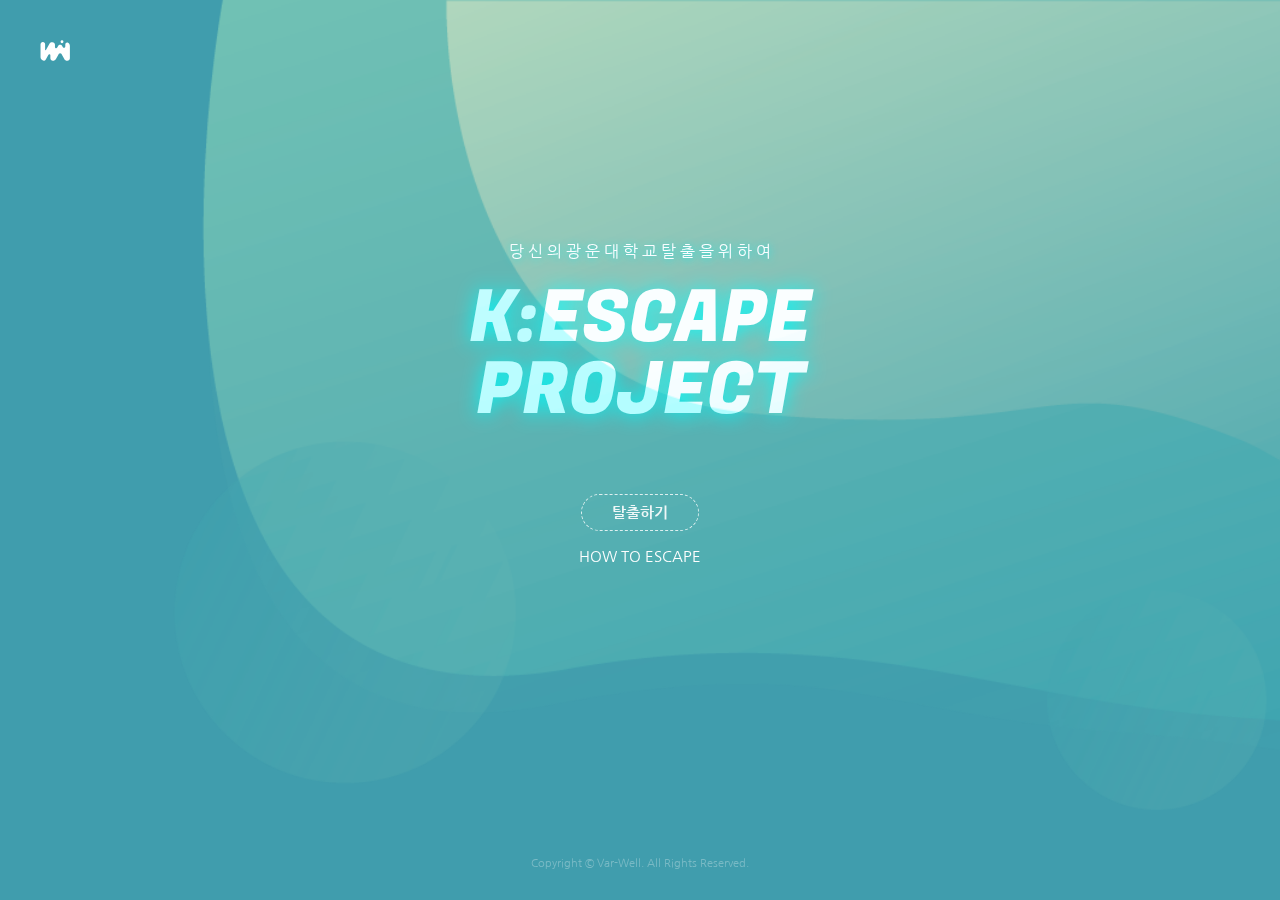
<file: index.html>
<!DOCTYPE html>
<html lang="en">
<head>
    <meta charset="UTF-8">
    <title>K:escape</title>
    
    <meta name="author" content="Var-Well">
    <meta name="description" content="광운대학교 졸업 도우미">
    
    <meta name="viewport" content="width=device-width, initial-scale=1, user-scalable=no, maximum-scale=1, minimum-scale=1">
    <meta http-equiv="X-UA-Compatible" content ="ie-edge">

    <meta property="og:type" content="website">
    <meta property="og:title" content="K:escape">
    <meta property="og:description" content="광운대학교 졸업 도우미">

    <!-- 아이콘 주소 -->
    <link rel="icon" href="./images/vw_favicon.ico"> 
    <link rel="apple-touch-icon" href="./images/vw_favicon.ico">

    <link rel="stylesheet" href="./css/reset.css">
    <link href="https://fonts.googleapis.com/css?family=Nanum+Gothic+Coding:400,700|Nanum+Gothic:400,700,800|Noto+Sans+KR:400,500,700|Fugaz+One&display=swap&subset=korean" rel="stylesheet">
    <link rel="stylesheet" href="./css/main.css">

    <script src="./js/main.js"> </script>

</head>
<body>
<div class="body__container">
    <div class="bg__container">

    <!--HEADER-->
   <header class="section">
       <div class="container">
           <!-- LOGO -->
           <div class="logo">
               <h1><a href=""><img src="./images/vw-logo--white.svg" alt="LOGO"></a></h1>
           </div>

       </div>
   </header>

   <!-- VISUAL -->
   <section class="section section--visual">
    <div class="section container">
        <p class="sub-title">당 신 의 광 운 대 학 교 탈 출 을 위 하 여</p>
        <h1 class="page-title">K:ESCAPE<br/>PROJECT</h1>
    </div>
    <div class="btn-group">
        <p class="btn-align">
            <a href="login.html" class="btn btn--primary">탈출하기</a>
            <div class="btn--text">
                <a href="#" class="btn--text">HOW TO ESCAPE</a>
            </div>
        </p>
    </div>
   </section>

   <footer class="section">
    <div class="footer container">
        <ul class="copy-right">
            <li>Copyright © Var-Well. All Rights Reserved.</li>
        </ul>
    </div>
   </footer>
</div>

</div>
</body>
</html>
</file>
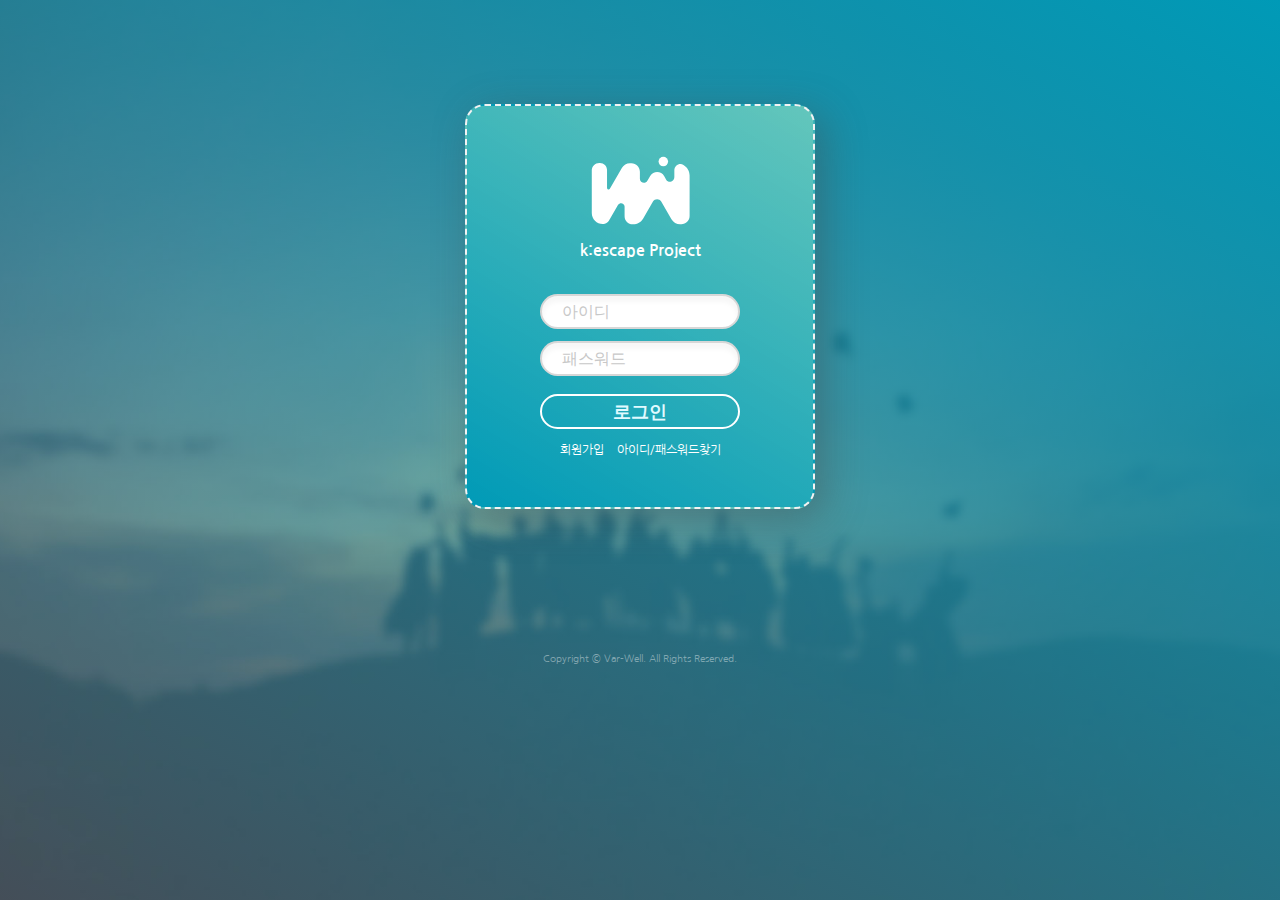
<file: login.html>
<!DOCTYPE html>
<html lang="en">
<head>
    <meta charset="UTF-8">
    <meta name="viewport" content="width=device-width, initial-scale=1.0">
    <title>LOGIN</title>
    <link rel="stylesheet" href="./css/reset.css">
    <link rel="stylesheet" href="./css/login.css">
    <link rel="icon" href="./images/vw_favicon.ico"> 
    <link rel="apple-touch-icon" href="./images/vw_favicon.ico">
    <link href="https://fonts.googleapis.com/css?family=Nanum+Gothic+Coding:400,700|Nanum+Gothic:400,700,800|Noto+Sans+KR:400,500,700|Pacifico&display=swap&subset=korean" rel="stylesheet">
</head>
<body>
<div class="body__container">

    <div class="login-area-container fadeinout">
        <div class="login-area">

            <header class="header">
                <h1 class="header">
                    <a href="./index.html" class="h-logo logo">VW</a>
                </h1>
                <div class="header">
                    <p class="header--text"> k:escape Project </p>
                </div>
            </header>

            <section class="section">
                <div class="section container">
                    <form id="login-form" action="post">
                        <ul class="input--align__center">
                            <li class="input--align__center">
                                <input type="text" class="input input--text" placeholder="아이디" required>
                            </li>
                            <li class="input--align__center">
                                <input type="password" class="input input--text" placeholder="패스워드" required>
                            </li>
                            <li class="input--align__center">
                                <input type="submit" class="input input--submit" id="login" title="로그인" value="로그인" alt="로그인">
                            </li>
                            <li class="register">
                                <a href="#" class="register sign-up">회원가입</a>
                            </li>
                            <li class="register">
                                <a href="#" class="register missing-id-pw">아이디/패스워드찾기</a>
                            </li>
                        </ul>
                    </form>
                </div>
            </section>
        </div>
    </div>

    <div class="section footer">

    </div>

    <footer class="footer">
        <div class="footer container">
            <ul class="copy-right">
                <li>Copyright © Var-Well. All Rights Reserved.</li>
            </ul>
        </div>
       </footer>
    

</div>
</body>
</html>
</file>
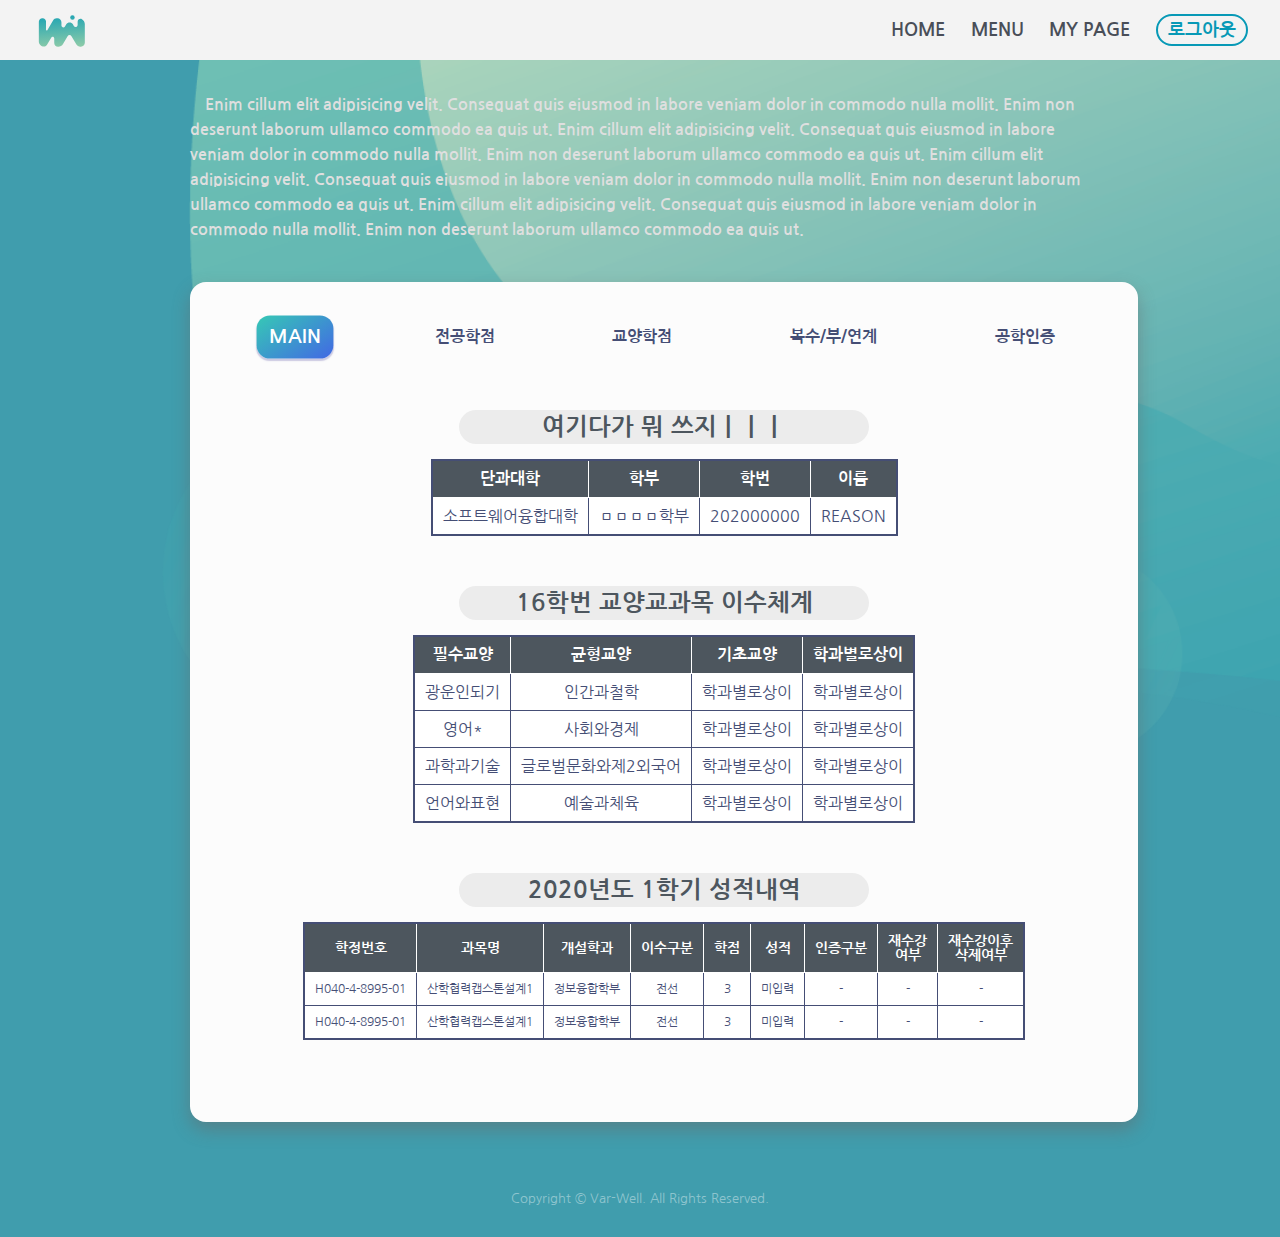
<file: page1.html>
<!DOCTYPE html>
<html lang="en">
<head>
    <meta charset="UTF-8">
    <meta name="viewport" content="width=device-width, initial-scale=1.0">
    <title>내 학점 페이지</title>
    <link rel="stylesheet" href="./css/reset.css">
    <link rel="stylesheet" href="./css/page1.css">
    <link rel="icon" href="./images/vw_favicon.ico"> 
    <link rel="apple-touch-icon" href="./images/vw_favicon.ico">
    <link href="https://fonts.googleapis.com/css?family=Nanum+Gothic+Coding:400,700|Nanum+Gothic:400,700,800|Noto+Sans+KR:400,500,700|Pacifico&display=swap&subset=korean" rel="stylesheet">
    <script src="./js/jquery-3.4.1.js"></script>
    <script src="./js/page1.js"> </script>
</head>
<body>
<div class="body__container">
    
        <header class="header">
            <div class="header__container">
                    <a class="logo__container" href="#">
                        <img class="logo" src="./images/vw-logo.svg" alt="LOGO">
                    </a>
                    <div class="header__container">
                    <div class="header__menu-group toggle">
                        <ul class="header__menu toggle-menu">
                            <li><a href="#" class="menu-item" id="log-inout">로그아웃</a></li>
                            <li><a href="#" class="menu-item menu">MY PAGE</a></li>
                            <li><a href="#" class="menu-item menu">MENU</a></li>
                            <li><a href="#" class="menu-item menu">HOME</a></li>
                            
                        </ul>
                    </div>
                </div>

                    <div id="toggle-btn">Header Menu Toggle Button</div>
            </div>
        </header>

        <section class="">
            <div class="text__container">
                <h2 class="section content__title"> 가려져서 안 보임 ㅋ</h2>
                <p class="section content__p">
                    Enim cillum elit adipisicing velit. Consequat quis eiusmod in labore veniam dolor in commodo nulla
                    mollit. Enim non deserunt laborum ullamco commodo ea quis ut.
                    Enim cillum elit adipisicing velit. Consequat quis eiusmod in labore veniam dolor in commodo nulla
                    mollit. Enim non deserunt laborum ullamco commodo ea quis ut.
                    Enim cillum elit adipisicing velit. Consequat quis eiusmod in labore veniam dolor in commodo nulla
                    mollit. Enim non deserunt laborum ullamco commodo ea quis ut.
                    Enim cillum elit adipisicing velit. Consequat quis eiusmod in labore veniam dolor in commodo nulla
                    mollit. Enim non deserunt laborum ullamco commodo ea quis ut.
                    


                </p>
                <div>
                    
                </div>
            </div>


             <!-- 모바일용 -->
             <div class="content--main__mobile">
                <!-- 단과대, 학부, 학번, 이름 정보 -->
                <div style="color: rgb(90, 104, 116); text-align: center; padding-bottom: 20px;">
                    이름, 학번
                </div>
                <table class="table-information">
                    <thead class="table table__head">
                        <tr>
                            <th class="tdth th">단과대학</th>
                            <th class="tdth th">학부</th>
                            <!-- <th class="tdth th">학번</th>
                            <th class="tdth th">이름</th> -->
                        </tr>
                    </thead>
                    <tbody class="table table__body">
                        <tr>
                            <td class="tdth td" id="college">소프트웨어융합대학</td>
                            <td class="tdth td" id="major">ㅁㅁㅁㅁ학부</td>
                            <!-- <td class="tdth td" id="class-of">202000000</td>
                            <td class="tdth td" id="name">REASON</td> -->
                        </tr>
                    </tbody>
                </table>
            </div>



                   
            <!-- 웹용 @@@@@@@@@@@@@@@@@@@-->

            <div class="content__container fadeinout">
                <div class="content">
                    <div class="content--tabs">
                        <div class="tabs__nav">
                            <ul class="tabs__list">
                                <li class="tabs__item current" data-tabs="tab1">MAIN</li>
                                <li class="tabs__item" data-tabs="tab2">전공학점</li>
                                <li class="tabs__item" data-tabs="tab3">교양학점</li>
                                <li class="tabs__item" data-tabs="tab4">복수/부/연계</li>
                                <li class="tabs__item" data-tabs="tab5">공학인증</li>
                            </ul>
                        </div>
                    </div>

                    <div class="content--main ">
                        <div class="content__card-container">
                            <div id="tab1" class="card-content current">
                                <h2 class="content--title">여기다가 뭐 쓰지ㅣㅣㅣ</h2>
                                <p class="content--explanation">  </p>

                                <!-- 단과대, 학부, 학번, 이름 정보 -->
                                <table class="table-information">
                                    <thead class="table table__head">
                                        <tr>
                                            <th class="tdth th">단과대학</th>
                                            <th class="tdth th">학부</th>
                                            <th class="tdth th">학번</th>
                                            <th class="tdth th">이름</th>
                                        </tr>
                                    </thead>
                                    <tbody class="table table__body">
                                        <tr>
                                            <td class="tdth td" id="college">소프트웨어융합대학</td>
                                            <td class="tdth td" id="major">ㅁㅁㅁㅁ학부</td>
                                            <td class="tdth td" id="class-of">202000000</td>
                                            <td class="tdth td" id="name">REASON</td>
                                        </tr>
                                    </tbody>
                                </table>

                                <!-- 필수 균형 기초 교양(16학번 이전/이후 따로 다뤄야함) -->
                                <h2 class="content--title">16학번 교양교과목 이수체계</h2>
                                <table class="table-information">
                                    <thead class="table table__head">
                                        <tr>
                                            <th class="tdth th">필수교양</th>
                                            <th class="tdth th">균형교양</th>
                                            <th class="tdth th">기초교양</th>
                                            <th class="tdth th">학과별로상이</th>
                                        </tr>
                                    </thead>
                                    <tbody class="table table__body">
                                        <tr>
                                            <td class="tdth td">광운인되기</td>
                                            <td class="tdth td">인간과철학</td>
                                            <td class="tdth td">학과별로상이</td>
                                            <td class="tdth td">학과별로상이</td>
                                        </tr>

                                        <tr>
                                            <td class="tdth td">영어*</td>
                                            <td class="tdth td">사회와경제</td>
                                            <td class="tdth td">학과별로상이</td>
                                            <td class="tdth td">학과별로상이</td>
                                        </tr>

                                        <tr>
                                            <td class="tdth td">과학과기술</td>
                                            <td class="tdth td">글로벌문화와제2외국어</td>
                                            <td class="tdth td">학과별로상이</td>
                                            <td class="tdth td">학과별로상이</td>
                                        </tr>

                                        <tr>
                                            <td class="tdth td">언어와표현</td>
                                            <td class="tdth td">예술과체육</td>
                                            <td class="tdth td">학과별로상이</td>
                                            <td class="tdth td">학과별로상이</td>
                                        </tr>
                                    </tbody>
                                </table>

                                <!-- 성적내역 -->
                                <h2 class="content--title">2020년도 1학기 성적내역</h2>
                                <table class="table-information">
                                    <thead class="table table__head" style="font-size: 14px;">
                                        <tr>
                                            <th class="tdth th">학정번호</th>
                                            <th class="tdth th">과목명</th>
                                            <th class="tdth th">개설학과</th>
                                            <th class="tdth th">이수구분</th>
                                            <th class="tdth th">학점</th>
                                            <th class="tdth th">성적</th>
                                            <th class="tdth th">인증구분</th>
                                            <th class="tdth th">재수강<br/>여부</th>
                                            <th class="tdth th">재수강이후<br/>삭제여부</th>
                                        </tr>
                                    </thead>
                                    <tbody class="table table__body" style="font-size: 12px;">
                                        <tr>
                                            <td class="tdth td">H040-4-8995-01</td>
                                            <td class="tdth td">산학협력캡스톤설계1</td>
                                            <td class="tdth td">정보융합학부</td>
                                            <td class="tdth td">전선</td>
                                            <td class="tdth td">3</td>
                                            <td class="tdth td">미입력</td>
                                            <td class="tdth td">-</td>
                                            <td class="tdth td">-</td>
                                            <td class="tdth td">-</td>
                                        </tr>

                                        <tr>
                                            <td class="tdth td">H040-4-8995-01</td>
                                            <td class="tdth td">산학협력캡스톤설계1</td>
                                            <td class="tdth td">정보융합학부</td>
                                            <td class="tdth td">전선</td>
                                            <td class="tdth td">3</td>
                                            <td class="tdth td">미입력</td>
                                            <td class="tdth td">-</td>
                                            <td class="tdth td">-</td>
                                            <td class="tdth td">-</td>
                                        </tr>

                                    </tbody>
                                </table>

                            </div>
                        </div>
                    </div>

                    <div class="content__card-container">
                        <div class="content__card">
                            <div id="tab2" class="card-content">
                                <!-- 필수 균형 기초 교양(16학번 이전/이후 따로 다뤄야함 2번탭 -->
                            <h2 class="content--title"> 전공 관련 페이지<br/>(16이전/이후 따로 다루기)</h2>
                            <table class="table-information">
                                <thead class="table table__head">
                                    <tr>
                                        <th class="tdth th">필수전공</th>
                                        <th class="tdth th">단일전공</th>
                                        <th class="tdth th">뭐넣지?</th>
                                        <th class="tdth th">졸업이수학점</th>
                                    </tr>
                                </thead>
                                <tbody class="table table__body">
                                    <tr>
                                        <td class="tdth td">광운인되기</td>
                                        <td class="tdth td">인간과철학</td>
                                        <td class="tdth td">학과별로상이</td>
                                        <td class="tdth td">학과별로상이</td>
                                    </tr>

                                    <tr>
                                        <td class="tdth td">영어*</td>
                                        <td class="tdth td">사회와경제</td>
                                        <td class="tdth td">학과별로상이</td>
                                        <td class="tdth td">학과별로상이</td>
                                    </tr>

                                    <tr>
                                        <td class="tdth td">과학과기술</td>
                                        <td class="tdth td">글로벌문화와제2외국어</td>
                                        <td class="tdth td">학과별로상이</td>
                                        <td class="tdth td">학과별로상이</td>
                                    </tr>

                                    <tr>
                                        <td class="tdth td">언어와표현</td>
                                        <td class="tdth td">예술과체육</td>
                                        <td class="tdth td">학과별로상이</td>
                                        <td class="tdth td">학과별로상이</td>
                                    </tr>

                                </tbody>
                            </table>
                            </div>
                        </div>
                    </div>

                    <div class="content__card-container">
                        <div class="content__card">
                            <div id="tab3" class="card-content">
                            교양학점 관련 페이지
                            </div>
                        </div>
                    </div>

                    <div class="content__card-container">
                        <div class="content__card">
                            <div id="tab4" class="card-content">
                            복수/부/연계전공 학점 관련 페이지
                            </div>
                        </div>
                    </div>

                    <div class="ccontent__card-container">
                        <div class="content__card">
                            <div id="tab5" class="card-content">
                            공학인증 관련 페이지
                            </div>
                        </div>
                    </div>

                </div>
            </div>
        </section>

        <footer class="footer">
            <div class="footer container">
                <ul class="copy-right">
                    <li>Copyright © Var-Well. All Rights Reserved.</li>
                </ul>
            </div>
           </footer>

</div>
</body>
</html>
</file>
<file: css/main.css>
/* COMMON */
html {
    font-family: 'Nanum Gothic','Noto Sans KR','Nanum Gothic Coding', Arial, Helvetica, sans-serif;
    cursor: url(../images/vw-cursor.png), url(../images/vw-cursor.cur), auto; 
}

a{
    text-decoration: none;
}

clearfix {
    clear : both;
    position: relative;
}


.body__container{
    background: #409dad;
    background-size: cover;
    position: fixed;
    min-width: 100%;
    height: 100%;

    font-size : 16px;
    font-weight: 400;
    color : #333;
}

.bg__container {
    background: url(../images/bg-deco00.png) no-repeat;
    background-position: bottom left;
    background-size: cover;
    width: 100vw;
    height: 100vh;
    position: absolute;
    padding-bottom: 5%;
    left: 0;
    top: 0;
    right: 0;
    bottom: 0;
}

.bg__container::before{
    background: url(../images/bg-deco2.png) no-repeat;
    position: absolute;
    content: "";
}



/* HEADER */

header.section{
    margin-top: 10px;
}

.logo{
    max-width : 30px;
    margin-top: 40px;
    margin-left: 40px;
    
}
.logo:hover{
    opacity: 30%;
}

/* VISUAL */

.section.section--visual{
    margin : 10px 0;
}

.section.container{
    margin-top: 20vh;
}

.container .sub-title{
    font-size: 16px;
    margin-bottom: 1.5rem;
    text-align: center;
    color: rgb(250, 253, 255);
    text-shadow: 0 1px 9px rgb(14, 235, 235);
}
.page-title {
    font-size: 4.5rem;
    font-family: 'Fugaz One', cursive;
    color: rgb(250, 253, 255);
    text-align: center;
    margin-top: 10px;
    margin-bottom: 10px;
    text-shadow: 0 1px 20px rgb(14, 235, 235);
    mix-blend-mode: overlay;
}

.page-title:hover{
    text-shadow: 0 2px 30px rgb(9, 247, 255),0 1px 5px rgba(9, 247, 255,0.4);
    
}


.btn-group{
    position: relative;
    margin-top: 8vh;
}
.btn-align{
    text-align: center;
    padding: 5px 0;
}

.btn--primary {
    background-color: rgba(255, 255, 255, 0);
    border : 1.5px dashed rgba(255,255,255,.8);
    border-radius: 20px;
    padding: 10px 30px;
    color: rgba(255,255,255,.9);
    text-align: center;
    font-size: 15px;
    font-weight: 700;
}

.btn--primary:hover{
    background-color: rgba(255, 255, 255, 0.3);
    
}

.btn--text{
    color: rgba(255,255,255);
    text-align: center;
    font-size: 15px;
    font-weight: 500;
    margin-top: 24px;
}
.btn--text:hover{
    color: rgba(255,255,255,0.5);
    transform: scale(1.1);
}

/* FOOTER */

.footer.container{
    position: relative;
    width: 100%;
    left: 0;
    bottom: 0;
    padding-bottom: 5px;
    position: fixed;

}

.copy-right{
    color: rgba(255, 255, 255, 0.3);
    text-align: center;
    font-size: 11px;
    bottom: 0;
    left : 25%;
    right:25%;
    margin-bottom: 2%;

}


/* MEDIA */

@media screen and (max-width : 1024px){

    .section.container{
        margin-top: 18vh;
    }
    
    .container .sub-title{
        font-size: 16px;
    }

    .page-title{
        font-size: 70px;
    }

    .btn-group{
        margin-top: 10vh;
    }
    footer.container{
        height: 30%;
    }

    .copy-right{
        left : 0;
        right: 0;
        margin-bottom: 50px;
    }
  
}


@media screen and (max-width : 700px){

    .section.container{
        margin-top: 20vh;
    }
    
    .container .sub-title{
        font-size: 14px;
        margin-bottom: 13px;
    }

    .page-title{
        font-size: 57px;
    }
    

    .btn-group{
        margin-top: 10vh;
    }
    .btn--text{
        margin-top: 3vh;
    }


    footer.container{
        height: 20px;
    }

    .copy-right{
        left : 0;
        right: 0;
        margin-bottom: 20px;
    }

}


@media screen and (max-width : 450px){

    .section.container{
        margin-top: 23vh;
    }
    
    .container .sub-title{
        font-size: 14px;
        margin-bottom: 15px;
    }

    .btn--text{
        font-size: 12px;
        margin-top: 26px;
    }

    .page-title{
        font-size: 50px;
    }

    .btn-group{
        margin-top: 10vh;
    }


    footer.container{
        height: 30%;
    }

    .copy-right{
        left : 0;
        right: 0;
        margin-bottom: 20px;
    }

}

@media screen and (max-width : 320px){

    .section.container{
        margin-top: 20vh;
    }
    
    .container .sub-title{
        font-size: 12px;
        margin-bottom: 14px;
    }

    .page-title{
        font-size: 40px;
    }


    .btn--text{
        font-size: 10px;
        margin-top: 3.5vh;
    }

    .btn-group{
        margin-top: 8vh;
    }

    .btn--primary{
        padding: 8px 20px;
        font-size: 12px;
    }


    footer.container{
        height: 30%;
    }

    .copy-right{
        left : 0;
        right: 0;
        margin-bottom: 20px;
    }


}
</file>
<file: css/login.css>
/* COMMON */
a{
    text-decoration: none;
}

.body__container {
    font-family: 'Nanum Gothic','Noto Sans KR','Nanum Gothic Coding', Arial, Helvetica, sans-serif;
    cursor: url(../images/vw-cursor.png), url(../images/vw-cursor.cur), auto; 
    min-width: 100%;
    min-height: 100%;
    background-size: cover;
    position: fixed;
    padding-top: 40px;
    background: url(../images/bg2.jpg) no-repeat;
    background-position: bottom;
    background-size: cover;

}
.body__container::before{
    content: "";
    position: absolute;
    top: 0;
    left: 0;
    right: 0;
    bottom: 0;
    background: -webkit-linear-gradient(-150deg , #009Ab7, rgba(124, 209, 189,0.2));
    background: -moz-linear-gradient(-150deg , #009Ab7, rgba(124, 209, 189, 0.2));
    background: -o-linear-gradient(-150deg , #009Ab7, rgba(124, 209, 189,0.2));
    background: rgba(0, 153, 183, 0.9);
    background: linear-gradient(-150deg , #009Ab7, rgba(124, 209, 189, 0.2));
    
}

/* LOGIN AREA */


.login-area {
    margin-left: 15px;
    margin-right: 15px;
    margin: 5% auto 5%;
    padding-top: 50px;
    padding-bottom: 50px;
    min-width: 210px;
    max-width: 350px;
    min-height: 400px;
    max-height: 500px;
    background: #009Ab7;
    background-image: -webkit-linear-gradient(30deg , #009Ab7, rgba(124, 209, 189, 0.8));
    background-image: -moz-linear-gradient(30deg , #009Ab7, rgba(124, 209, 189, 0.8));
    background-image: -o-linear-gradient(30deg , #009Ab7, rgba(124, 209, 189, 0.8));
    background-image: linear-gradient(30deg , #009Ab7, rgba(124, 209, 189, 0.8));
    border-radius: 20px;
    border: 2px dashed #f3f3f3;
    box-sizing: border-box;
    box-shadow: 10px 10px 40px 0 rgba(71, 71, 71, 0.4);
    position: relative;

}

/* ANIMATION */

.fadeinout{
    animation: fadeinout 2s;
    -webkit-animation: fadeinout 2s;
    -moz-animation: fadeinout 2s;
    -o-animation: fadeinout 2s;
    
}

@-webkit-keyframes fadeinout {
    0% {
        opacity:0;
    }
    100% {
        opacity:1;
    }
}
@-moz-keyframes fadeinout {
    0% {
        opacity:0;
    }
    100% {
        opacity:1;
    }
}
@-o-keyframes fadeinout {
    0% {
        opacity:0;
    }
    100% {
        opacity: 1;
    }
}

@keyframes fadeinout {
    0% {
        opacity:0;
    }
    100% {
        opacity:1;
    }
}

/* HEADER */
.header {
    margin: 0 auto;
    position: relative;
}

.header .h-logo {
    width: 100px;
    height: 80px;
    display: block;
    text-indent: -9999px;
    margin: 0 auto;
    
}

.logo {
    background: url('../images/vw-logo--white.svg') no-repeat;
    
}

.header--text {
    text-align: center;
    color: #fff;
    margin-top: 7px;
    margin-bottom: 35px;
    font-weight: 600;
}


/* SECTION */
.section {
    width: auto;
    height: auto;
    margin: 0 auto;

}

.section .container {
    margin: 0 auto;
    box-sizing: border-box;

}

.section .input--align__center {
    text-align: center;
    margin-top: 12px;
    font-size: 18px;
}

div.section.footer{
    margin-bottom: 20px;
}


/* INPUT TEXT */
.input--text {
    width: 200px;
    height: 35px;
    padding: 15px 20px;
    border: 2px solid #c8c8c8bb;
    border-radius: 50px;
    box-shadow: inset 0 5px 5px 1px rgba(0, 0, 0, 0.035);
    box-sizing: border-box;
    outline: none;
    font-size: 16px;
    color: #3d3d3d;
}

.input--text:focus {
    content: "";
    border: 2px solid #015d79af;
    box-shadow: inset 0 5px 8px 3px rgba(0, 0, 0, 0.055),
        0 2px 5px rgba(0, 0, 0, 0.2);
}

.input--text::-webkit-input-placeholder {
    color: #c8c8c8;
}

.input--text::-ms-input-placeholder {
    color: #c8c8c8;
}

.input--text::-moz-input-placeholder {
    color: #c8c8c8;
}

.input--submit {
    margin-top: 6px;
    width: 200px;
    height: 35px;
    cursor: pointer;
    color: rgb(224, 250, 255);
    font-size: 18px;
    background-color: transparent;
    border-radius: 20px;
    border : 2px solid #fff;
    font-weight: 700;
}



/* REGISTER */
li.register{
    display: inline-block;
    margin-top: 15px;
    font-size: 12px;
    
}

.register{
    color: #fff;
}

.register:hover{
    color: rgba(255, 255, 255, 0.637);
}

.register.missing-id-pw{
    margin-left: 8px;
}


/* FOOTER */
.footer {
    background-color: transparent;
    width: 100%;
    height: 30px;
    position: relative;
}

.footer .container {
    height: 50%;
    padding: 30px 0;
}

.copy-right {
    color: rgba(255, 255, 255, 0.425);
    text-align: center;
    font-size: 10px;
    position: absolute;
    left: 20%;
    right: 20%;
    vertical-align: middle;
}

/* MEDIA */

@media screen and (max-width : 768px){
    
    .login-area {
        width : 80%;
        margin-top: 20%;
        margin-bottom: 20%;
    }
    

    div.section.footer{
        display: none;
    }

    .footer{
        bottom: 20%;
    }

    footer.container{
        height: 30%;
    }
}

@media screen and (max-width : 321px){

    .login-area {
        width : 80%;
        margin-top: 10%;
        margin-bottom: 20%;
    }

    .input {
        width: 180px;
    }

    div.section.footer{
        display: none;
    }

    .footer{
        bottom: 80%;
    }

    footer.container{
        height: 30%;
    }

    .copy-right{
        left : 0;
        right: 0;
    }

}
</file>
<file: css/page1.css>
/* COMMON */

a{
    text-decoration: none;
}

body{
    background: #409dad;
    cursor: url(../images/vw-cursor.png), url(../images/vw-cursor.cur), auto; 
}

.body__container{
    font-family: 'Nanum Gothic','Noto Sans KR','Nanum Gothic Coding', Arial, Helvetica, sans-serif;
    height: 100%;
    width: 100%;
    font-size : 16px;
    font-weight: 400;
    color : rgb(69, 78, 117);
    position: absolute;
    background: #409dad;
    z-index: 1;
}
.body__container::before{
    background: url(../images/bg-deco00.png) no-repeat;
    background-size: cover;
    height: 100%;
    width: 100%;
    position: absolute;
    background-position: bottom left;
    content: '';
    left: 0;
    right: 0;
    top: 0;
    bottom: 0;
    z-index: -1;
}

/* ANIMATION */

.fadeinout{
    animation: fadeinout 1s;
    -webkit-animation: fadeinout 1s;
    -moz-animation: fadeinout 1s;
    -o-animation: fadeinout 1s;
    
}

@-webkit-keyframes fadeinout {
    0% {
        opacity:0;
    }
    100% {
        opacity:1;
    }
}
@-moz-keyframes fadeinout {
    0% {
        opacity:0;
    }
    100% {
        opacity:1;
    }
}
@-o-keyframes fadeinout {
    0% {
        opacity:0;
    }
    100% {
        opacity: 1;
    }
}

@keyframes fadeinout {
    0% {
        opacity:0;
    }
    100% {
        opacity:1;
    }
}

/*HEADER */

.header{
    background-color: rgb(243, 243, 243);
    position: fixed;
    width: 100%;
    height: 60px;
    z-index: 999;
}
.header__container{
    width : 100%;
    display: flex;
}

.logo__container{
    width:50px;
    height: 30px;
    display: inline-block;
    align-self: center;
    margin-left: 3vw;
}

.logo__container:hover{
    filter: grayscale(80%);
}

.header__menu-group{
    margin : 1.3rem 2rem;
    width: 100%;
}
.header__menu{
    display: flex;
    flex-direction: row-reverse;
}

#toggle-btn{
    display: none;
}

.menu-item{
    font-size: 18px;
    font-weight: 600;
    color: #494e58;
    margin-left: 2vw;   
}

.menu:hover{
    color: rgb(7, 153, 182);
}

#log-inout{
    padding : 5px 10px;
    border-radius: 1rem;
    border: 2px solid rgb(7, 153, 182);
    color: rgb(7, 153, 182);
    transition: .5s;
    order: -1;
}

#log-inout:hover{
    background-color: rgb(7, 153, 182);
    color: #fff;
    transform: rotate(1.1);
}


/*SECTION*/

.content--main__mobile{
    display: none;
}

.text__container {
    max-width: 900px;
    margin: 0 auto;
}
.content__title{
    display: block;
    font-size: 2rem;
    font-weight: 600;
    text-align: center;
    margin-bottom: 2rem;;
}

.content__p{
    display: block;
    margin: 60px 0 40px 0px;
    color: rgb(223, 223, 223);
    line-height: 25px;
    font-weight: bold;
    text-indent: 15px;
}

.content__container{
    max-width: 900px;
    margin : 0 auto;
}

.content{
    background-color: rgb(252, 252, 252);
    padding: 2rem 1.5rem;
    box-shadow: 0 8px 17px rgba(104, 102, 102, 0.479);
    border-radius: 1rem;
    margin : 10px auto 40px;
    width : 100%;
    min-height : 500px;

}

/* TAB */

.content--tabs{
}
.tabs__nav{

}

.tabs__list{
    display: flex;
    justify-content: space-around;
    z-index: 10;
    border-radius: 1rem;
    position: relative;
}
.tabs__list::before{
    position: absolute;
    content: '';
    left: 0;
    bottom: 5px;
    height : 4rem;
    width: 100%;
    border-radius: inherit;
}

.tabs__item{
    margin: 5px;
    padding: 10px;
    text-align: center;
    align-self: center;
    box-sizing: border-box;
    cursor: pointer;
    z-index: 10;
    font-weight: 600;

    transition: .5s;
}

.tabs__item:hover{
    color: rgb(30, 94, 107);
}

.tabs__item.current{
    background-image: linear-gradient(145deg,rgb(54, 201, 181), rgb(66, 104, 228));
    box-shadow: 0 2px 1px rgba(139, 134, 189, 0.432);
    border-radius: .7rem;
    color: #fff;
    position: relative;
    transform: scale(1.2);

}

/* SECTION */


.card-content{
    display: none;

}

.card-content.current{
    display: inherit;
    margin: 50px;
}


/* 페이지 */


.content--title{
    font-size: 1.5rem;
    text-align: center;
    margin : 50px auto 15px auto;
    border-radius: 20px;
    font-weight: 600;
    background-color: #ececec;
    width: 50%;
    color: rgb(77, 86, 94);
    padding: 5px;

}

.table-information{
    border : 2px solid rgb(69, 78, 117);
    margin: 0 auto 20px;
}


.tdth{
    border: 1px solid;
    padding: 10px;

}

.th{
    font-weight: 600;
    background-color : rgb(77, 86, 94);
    color: #fff;
    text-align: center;
    vertical-align: middle;
}

.td{
    background-color : #fff;
    text-align: center;
}

.td:hover{
    background-color: #82838d23;
}


/* FOOTER */
.footer {
    background-color: transparent;
    width: 100%;
    height: 30px;
    position: relative;
}

.footer .container {
    height: 50%;
    padding: 30px 0;
}

.copy-right {
    color: rgba(255, 255, 255, 0.425);
    text-align: center;
    font-size: 13px;
    position: absolute;
    left: 20%;
    right: 20%;
    vertical-align: middle;
}


/* MEDIA */

@media screen and (max-width : 1024px){

    .content{
        background-color: rgb(252, 252, 252);
        box-shadow: 0 8px 17px rgba(104, 102, 102, 0.479);
        border-radius: 1rem;
        margin : 10px auto 40px;
        width : 90%;
        min-height : 500px;
    }


}


@media screen and (max-width : 700px){

    
    .body__container{
        width: 100%;
    }

    header.header{
        background-color: #f8f8f8;
        position: fixed;
        top : 0;
        left : 0;
        width: 100%;
        height: auto;

    }

    header .toggle-menu {
        display: flex;
        flex-direction: column-reverse;
        text-align: center;
        line-height: 50px;
        margin-top: 30px;
    }

    .header__menu li{
        border-top: 1px solid #d6d6d66e;
    }

    #log-inout{
        margin-top : 10px;
        padding: 0;
        border: 0;
        border-radius: 0;
    }
    #log-inout:hover{
        background-color: transparent;
        color: #5f8991;
    }

    #toggle-btn{
        background-image: url("../images/menu-toggle.svg");
        width : 25px;
        height : 24px;
        position: absolute;
        right: 20px;
        top : 10px;
        cursor: pointer;
        text-indent: -9999px;
        display: block;
    }

    .logo__container{
        width: 0;
        margin: 0;
    }

    .logo{
        width: 25px;
        position: absolute;
        top : 12px;
        margin-left: 15px;
    }

    .header__container{

        position: relative;
        padding-bottom: 10px;
    }

    .header__menu {
        display: none;
    }
    
    .header__menu-group.toggle{
        display: none;
    }

    .header__menu-group.toggle.on{
        display: block;
    }


    .header__menu{
        display: block;
    }



    /* 데스크탑 */
    .content__container {
        max-width: 100%;
    }

    .content{
        background-color: rgb(252, 252, 252);
        padding: 2rem 1.5rem;
        box-shadow: 0 8px 17px rgba(104, 102, 102, 0.479);
        border-radius: 1rem;
        margin : 0 auto;
        width : 80%;
        min-height : 500px;
        display: none;
    
    }

    .content__p{
        font-size: 12px;
        line-height: 18px;
        padding: 0 20px;
    }

    /* 모바일 부분 */
    .content--main__mobile{
        background-color: #f8f8f8;
        width : 90vw;
        margin : 0 auto;
        height: 300px;
        padding-top : 20px;
        border-radius: 20px;
        display: block;
        box-shadow: 0 5px 5px rgba(62, 68, 95, 0.26);
    }

    /* footer */

    .footer .copy-right{
        font-size: 10px;
        left : 0;
        right: 0;
    }



}


@media screen and (max-width : 450px){

    .body__container{
        width: 100%;
    }

    header.header{
        background-color: #f8f8f8;
        position: fixed;
        top : 0;
        left : 0;
        width: 100%;
        height: auto;

    }

    header .toggle-menu {
        display: flex;
        flex-direction: column-reverse;
        text-align: center;
        line-height: 50px;
        margin-top: 30px;
    }

    .header__menu li{
        border-top: 1px solid #d6d6d66e;
    }

    #log-inout{
        margin-top : 10px;
        padding: 0;
        border: 0;
        border-radius: 0;
    }
    #log-inout:hover{
        background-color: transparent;
        color: #5f8991;
    }

    #toggle-btn{
        background-image: url("../images/menu-toggle.svg");
        width : 25px;
        height : 24px;
        position: absolute;
        right: 20px;
        top : 10px;
        cursor: pointer;
        text-indent: -9999px;
        display: block;
    }

    .logo__container{
        width: 0;
        margin: 0;
    }

    .logo{
        width: 25px;
        position: absolute;
        top : 12px;
        margin-left: 15px;
    }

    .header__container{

        position: relative;
        padding-bottom: 10px;
    }

    .header__menu {
        display: none;
    }
    
    .header__menu-group.toggle{
        display: none;
    }

    .header__menu-group.toggle.on{
        display: block;
    }


    .header__menu{
        display: block;
    }



    /* 데스크탑 */
    .content__container {
        max-width: 100%;
    }

    .content{
        background-color: rgb(252, 252, 252);
        padding: 2rem 1.5rem;
        box-shadow: 0 8px 17px rgba(104, 102, 102, 0.479);
        border-radius: 1rem;
        margin : 0 auto;
        width : 80%;
        min-height : 500px;
        display: none;
    
    }

    .content__p{
        font-size: 12px;
        line-height: 18px;
        padding: 0 20px;
    }

    /* 모바일 부분 */
    .content--main__mobile{
        background-color: #f8f8f8;
        width : 90vw;
        margin : 0 auto;
        height: 300px;
        padding-top : 20px;
        border-radius: 20px;
        display: block;
        box-shadow: 0 5px 5px rgba(62, 68, 95, 0.26);
    }

    /* footer */

    .footer .copy-right{
        font-size: 10px;
        left : 0;
        right: 0;
    }


}

@media screen and (max-width : 320px){



}
</file>
